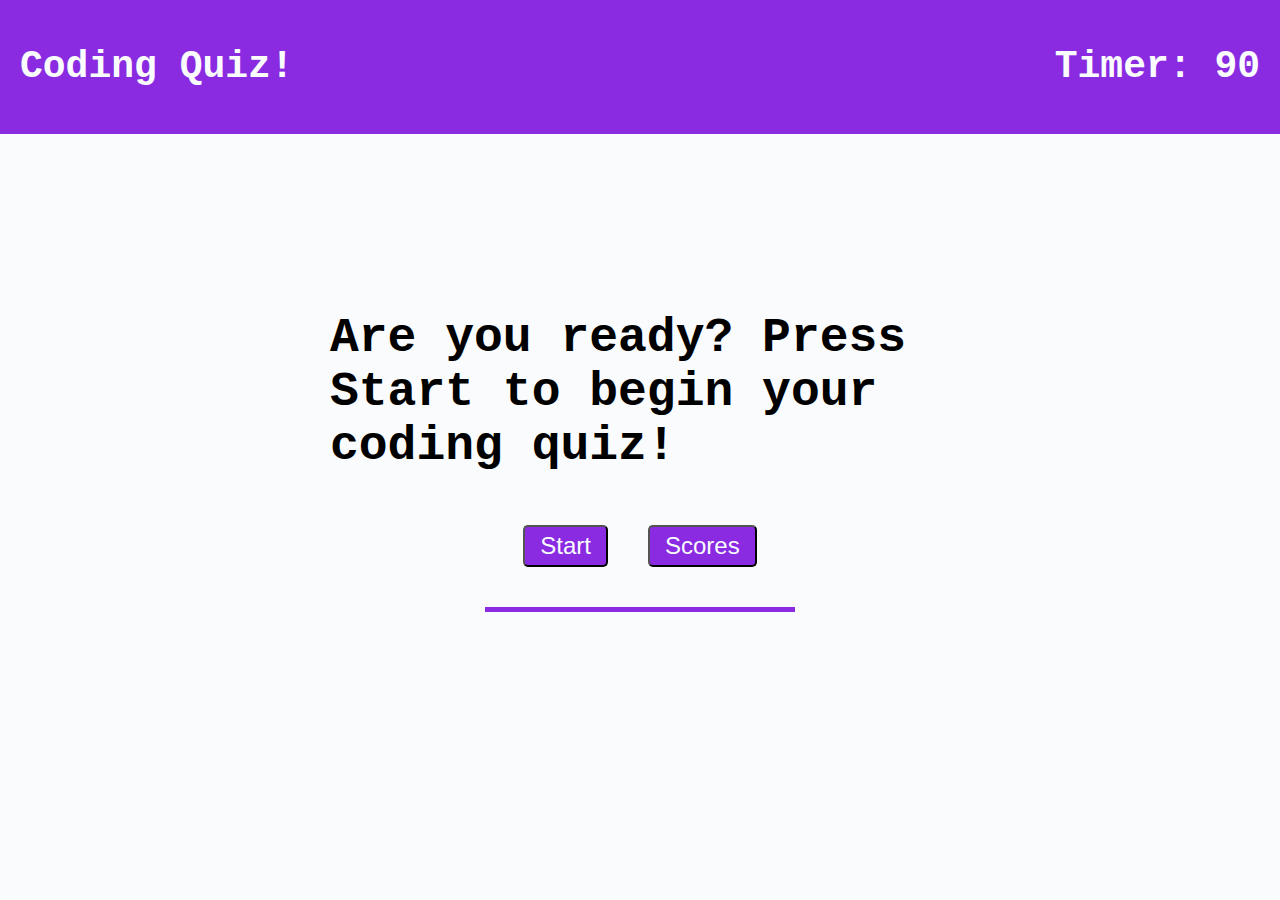
<file: index.html>
<!DOCTYPE html>

<html lang="en">

<head>

	<meta charset="UTF-8">

	<meta name="viewport" content="width=device-width, initial-scale=1.0">

    <link rel="stylesheet" href="./Assets/CSS/CodingQuiz.CSS">

    <title> Coding Quiz (Home Page) </title>

</head>

	<body>

        <header>
    
            <nav class="navbar">


                <section class="float-L">

                    <h1> Coding Quiz!</h1>

                </section>


                <section class="float-R">

                    <h1> Timer: 90</h1>

                </section>

                
            </nav>
        
        </header>


        <main class="wrapper">

            <section>

                <h1> Are you ready? Press Start to begin your coding quiz!</h1>

                <section class="row">
                    
                    <button> <a href="./questions.html"> Start </a> </button> 
                    <button> <a href="./scoreList.html "> Scores </a> </button> 
                
                </section>

                
                <section>

                    <!-- this entire section is simply kept for two reasons: 1) much easier to copy/paste the html page template for otehr pages. and 2) so that the line stays in place. While I could have adjusted the CSS to allow for the same result, this is much easier on my end! -->
                    <p> </p>
                
                </section>

                
            </section>

        </main>

    </body>

</html>
</file>
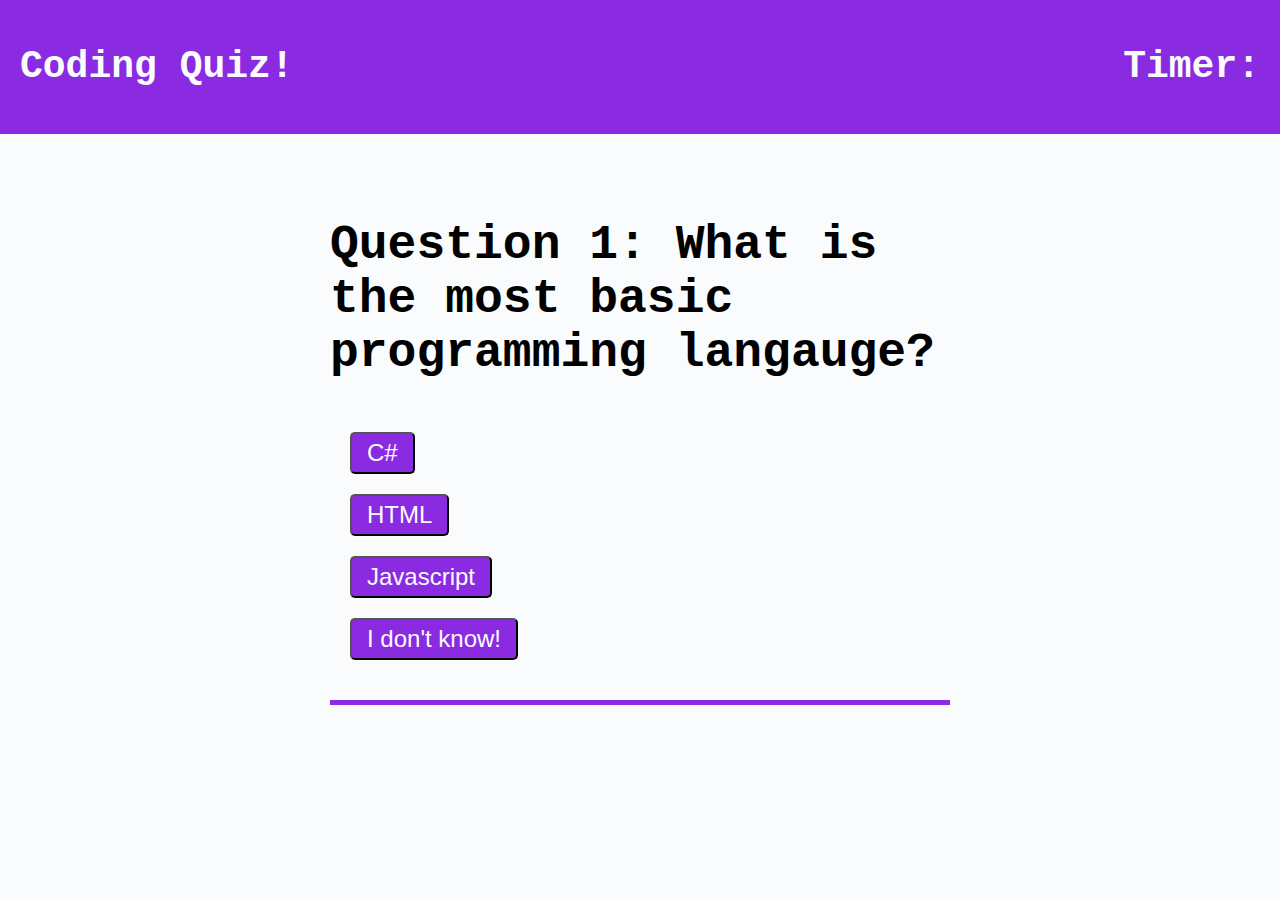
<file: questions.html>
<!DOCTYPE html>

<html lang="en">

<head>

	<meta charset="UTF-8">

	<meta name="viewport" content="width=device-width, initial-scale=1.0">

    <link rel="stylesheet" href="./Assets/CSS/CodingQuiz.CSS">

    <title> Coding Quiz (Questions) </title>

</head>

	<body>

        <header>
    
            <nav class="navbar">


                <section class="float-L">

                    <h1> Coding Quiz!</h1>

                </section>


                <section class="float-R">

                    <h1> Timer:<span id="timer"></span></h1>

                </section>

                
            </nav>
        
        </header>


        <main class="wrapper">

            <section class="container">

                <h1 id="questions"> </h1>

                <div id="choices">

                    <button class="choiceBtn" id="choice1"> </button>
                    <button class="choiceBtn" id="choice2"> </button>
                    <button class="choiceBtn" id="choice3"> </button>
                    <button class="choiceBtn" id="choice4"> </button>
    
                </div>

                <p id="results"> </p>

            </section>
        
        </main>

        <script src="./Assets/JavaScript/CodingQuiz.js"></script>

    </body>

</html>
</file>
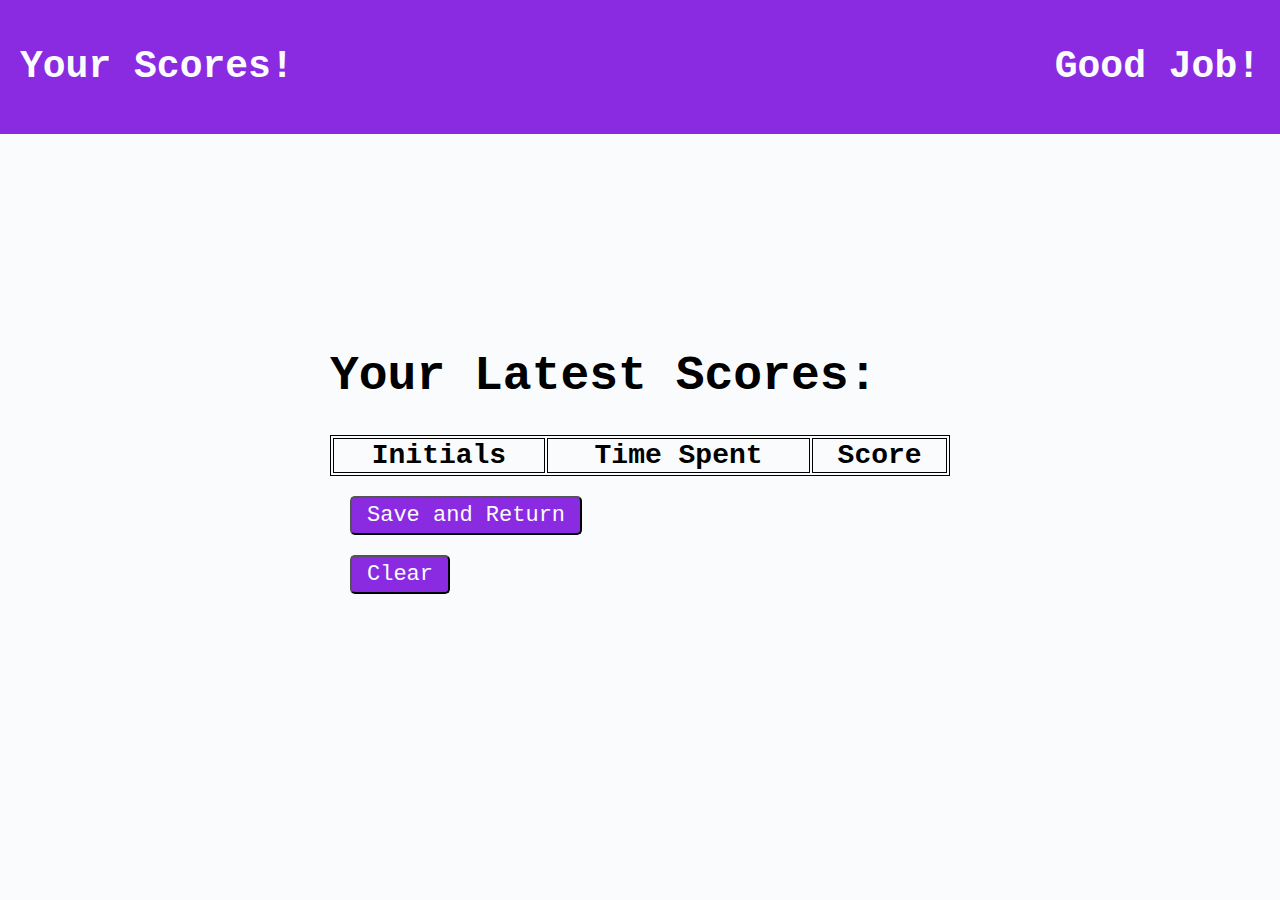
<file: scoreList.html>
<!DOCTYPE html>

<html lang="en">

<head>

	<meta charset="UTF-8">

	<meta name="viewport" content="width=device-width, initial-scale=1.0">

    <link rel="stylesheet" href="./Assets/CSS/CodingQuiz.CSS">

    <title> Coding Quiz (Score List) </title>

</head>

<body>

    <header>

        <nav class="navbar">


            <section class="float-L">

                <h1> Your Scores!</h1>

            </section>


            <section class="float-R">

                <h1> Good Job! </h1>

            </section>

            
        </nav>
    
    </header>


    <main class="wrapper">

        <section class="container">


            <h1 class="scoresStyling"> 

                Your Latest Scores:
            
            </h1>

            <table id="table">

                <tr>
                  <th>Initials</th>
                  <th>Time Spent</th>
                  <th>Score</th>
                </tr>

            </table>

            <div id="buttonDiv">

                <!-- was going to go with a "return" id, but it turns out that is not acceptable by js, so I did submit. Does not change anything really. -->
                <button type="submit" id="submit"> Save and Return </button>

                <button class="clearBtn" id="clearBtn"> Clear </button>
        
            </div>


        </section>
    
    </main>

    <script src="./Assets/JavaScript/scoreList.js"></script>

</body>

</html>
</file>
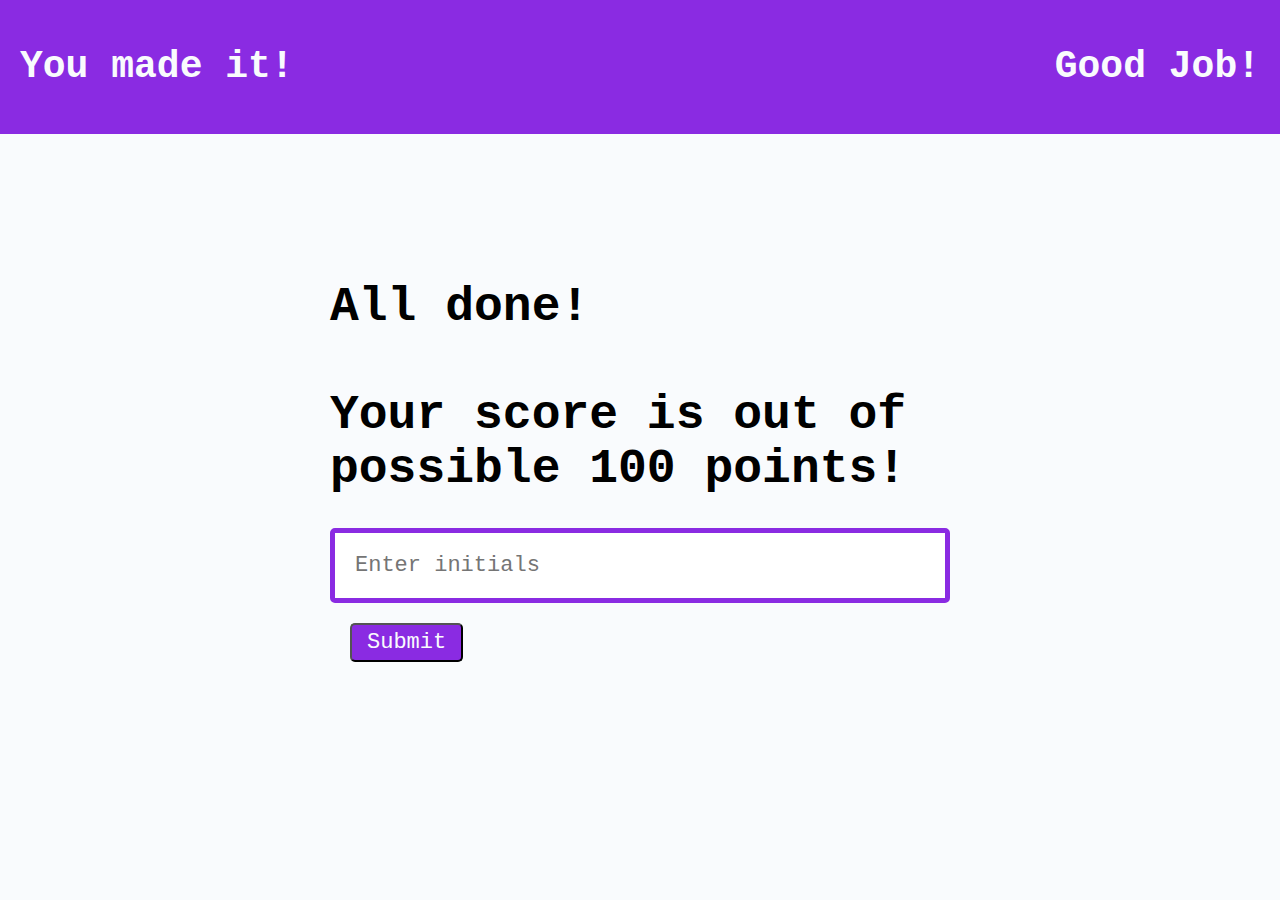
<file: scores.html>
<!DOCTYPE html>

<html lang="en">

<head>

	<meta charset="UTF-8">

	<meta name="viewport" content="width=device-width, initial-scale=1.0">

    <link rel="stylesheet" href="./Assets/CSS/CodingQuiz.CSS">

    <title> Coding Quiz (Save Score and Initials) </title>

</head>

<body>

    <header>

        <nav class="navbar">


            <section class="float-L">

                <h1> You made it!</h1>

            </section>


            <section class="float-R">

                <h1> Good Job! </h1>

            </section>

            
        </nav>
    
    </header>


    <main class="wrapper">

        <section class="container">


            <h1 class="scoresStyling"> 

                All done!

                <br>
                <br>
                
                Your score is <span id="scoreNumber"> </span> out of possible 100 points!
            
            </h1>

            <div class="container-2">

                <!-- In theory, a max of two characters would have been enough for initials, but I did 5 just in case someone has 70 midde names... -->
                <input id="initials" maxlength="5" placeholder="Enter initials" type="text" required>

                <button type="button" id="submit"> Submit </button>
    
            </div>

        </section>
    
    </main> 

    <script src="./Assets/JavaScript/scores.js"></script>

</body>

</html>
</file>
<file: Assets/CSS/CodingQuiz.CSS>
/* There is only one CSS sheet, meaning that this sheet is responsible for all the styling done on the many html pages!! */

/* general box styling for all elements */
*,
*::before,
*::after {
  box-sizing: border-box;
}

/* small reset */
html,
body,
.wrapper {
  height: 100%;
  margin: 0;
  padding: 0;
}

/* styling for body: font family and background colour! */
body {

  font-family: 'Courier New', Courier, monospace;
  background-color: #f9fbfd;
}

/* padding for the wrapper class (which was applied for the <main>s for all html pages to keep it consistent! */
.wrapper {

  padding-top: 30px;
  padding-left: 20px;
  padding-right: 20px;
}

/* styling for nav bar*/
nav {

    box-sizing: border-box;
    width: 100%;
    padding: 20px;
    margin: 0;
    background-color: blueviolet;
    display: flex;
    flex-direction: row;
    align-items: center;
    justify-content: space-between;
    position: fixed;
    top: 0;
}

/* for the title in navbar */
nav h1{

    font-size: 38px;
    color: #f9fbfd;
}

/* a class for any section that I want to make it appear to the left */
.float-L{

    display: flex;
    justify-content: start;
}

/* a class for any section that I want to make it appear to the right */
.float-R{

    display: flex;
    justify-content: end;  
}

/* for main */
main{

    display: flex;
    flex-direction: row;
    justify-content: center;
}

/* for sections inside the main */
main section{

    display: flex;
    flex-direction: column;
    justify-content: center;
    align-items: center;
    flex-wrap: wrap;
    font-size: 24px;
    width: 50%;  
}

/* for container class */
.container{

    display: flex;
    flex-direction: column;
    justify-content: center;
    align-items: start;
    flex-wrap: wrap;
    font-size: 24px;
    width: 50%; 
}

/* class for anywhere I need a row */
.row{

    display: flex;
    flex-direction: row;
    justify-content: center;
}

/* for all buttons */
button{

    padding: 5px 15px;
    margin: 20px 20px;
    border-radius: 5px;
    background-color: blueviolet;
    color: #f9fbfd;
    font-size: 24px;
    display: flex;
    flex-direction: column;
}

/* for all links in the buttons */
button a{

    background-color: blueviolet;
    color: #f9fbfd;
    text-decoration: none;
}

/* all paragraphs in main */
main p{

    margin: 20px 0;
    padding: 10px;
    display: flex;
    flex-direction: row;
    justify-content: center;
    font-size: 24px;
    box-sizing: border-box;
    border-top: 5px solid blueviolet;
    width: 100%;
}

/* all buttons, applies when hovering over then */
button:hover {

    opacity: 70%;
    cursor: pointer;
}

/* when clicking any button */
button:active {

    opacity: 40%;
}

/* a class for another container. Note that I use many containers (1-3) and they may correspond to different html pages */
.container-2 {

    width: 100%;
}

/* the title inside named class */
.scoreStyling h1{

    font-size: 28px;
}

/* for the input boxes where input from user is required */
input{

    width: 100%;
    padding: 20px;
    box-shadow: blue;
    border: 5px solid blueviolet;
    border-radius: 5px;
    font-size: 22px;
    font-family: 'Courier New', Courier, monospace;
}

/* for the table, its rows, and its columns */
table, th, td {

    border: 1px solid;
}

/* for the table */
table {

    width: 100%;
    text-align: center;
    font-size: 28px;
}

/* specific IDs for the submit and clear buttons */
#submit, #clearBtn {

    font-family: 'Courier New', Courier, monospace;
    font-size: 22px;
}

/* applies these stylings whenever the screen size is adjusted to the given range */
@media (max-width: 1100px) {
 
    .container, main{

        width: 100%;
        margin-top: 0;
        overflow-x: hidden;
    }

    main h1, header h1 {

        font-size: 30px;

    }

    main p {

        font-size: 26px;
    }

    main button {

        font-size: 26px;
    }
}

/* applies these stylings whenever the screen size is adjusted to the given range */
@media (max-width: 700px) {
    
    .container, main{

        width: 100%;
        margin-top: 0;
        overflow-x: hidden;

    }

    main h1, header h1 {

        font-size: 22px;
        text-align: center;

    }

    main p {

        font-size: 18px;
    }

    main button {

        font-size: 18px;
    }

    table {

        width: 100%;
        text-align: center;
        font-size: 18px;
    }
    
    #submit, #clearBtn {
    
        font-size: 18px;
        display: inline;

    }
}

/* applies these stylings whenever the screen size is adjusted to the given range */
@media (max-width: 500px) {
    
    .container, main{

        width: 100%;
        margin-top: 18px;
        overflow-x: hidden;

    }

    main h1, header h1 {

        font-size: 18px;
        text-align: center;

    }

    main p {

        font-size: 15px;
    }

    main button {

        font-size: 15px;
    }

    table {

        width: 100%;
        text-align: center;
        font-size: 16px;
    }
    
    #submit, #clearBtn {
    
        font-size: 16px;
        display: inline;
    }
}
</file>
